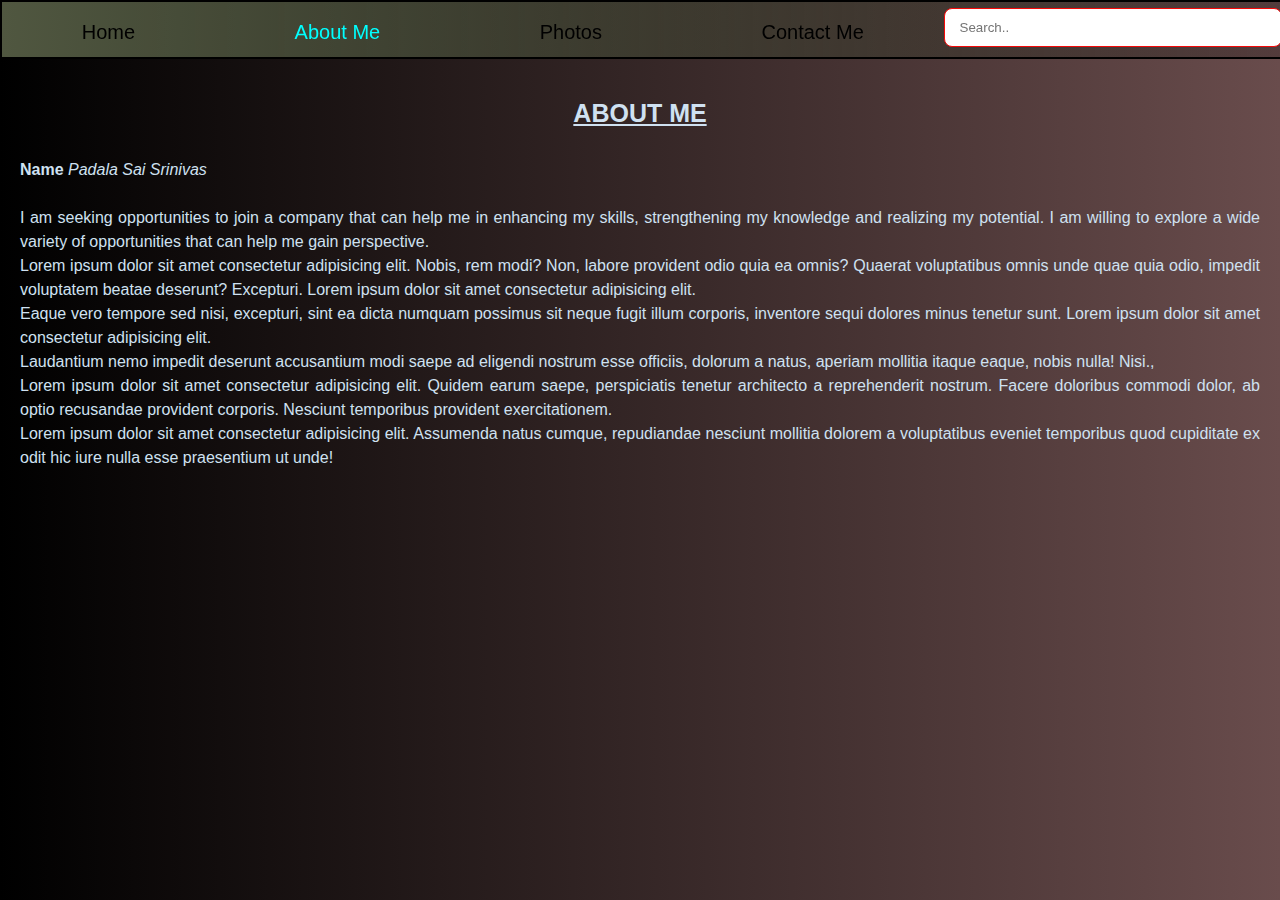
<file: about_me.html>
<!DOCTYPE html>
<html lang="en">
  <head>
    <meta charset="UTF-8" />
    <meta http-equiv="X-UA-Compatible" content="IE=edge" />
    <meta name="viewport" content="width=device-width, initial-scale=1.0" />
    <title>Portfolio Assignment</title>
    <link href="style.css" rel="stylesheet" />
  </head>
  <body>
    <header id="#home">
      <nav class="navigation">
        <a class="nav home" href="./index.html">Home</a>
        <a class="nav about" style="color: cyan" href="#about_me">About Me</a>
        <a class="nav photos" href="./photos.html">Photos</a>
        <a class="nav contact" href="./contact.html">Contact Me</a>
        <input
          class="nav search"
          type="text"
          name="search"
          id="search"
          placeholder="Search.."
        />
      </nav>
    </header>
    <section id="about_me">
      <h1>ABOUT ME</h1>
      <p><strong>Name</strong> <em>Padala Sai Srinivas</em></p>
      <br />
      <p class="intro">
        I am seeking opportunities to join a company that can help me in
        enhancing my skills, strengthening my knowledge and realizing my
        potential. I am willing to explore a wide variety of opportunities that
        can help me gain perspective.
        <br />Lorem ipsum dolor sit amet consectetur adipisicing elit. Nobis,
        rem modi? Non, labore provident odio quia ea omnis? Quaerat voluptatibus
        omnis unde quae quia odio, impedit voluptatem beatae deserunt?
        Excepturi. Lorem ipsum dolor sit amet consectetur adipisicing elit.
        <br />
        Eaque vero tempore sed nisi, excepturi, sint ea dicta numquam possimus
        sit neque fugit illum corporis, inventore sequi dolores minus tenetur
        sunt. Lorem ipsum dolor sit amet consectetur adipisicing elit. <br />
        Laudantium nemo impedit deserunt accusantium modi saepe ad eligendi
        nostrum esse officiis, dolorum a natus, aperiam mollitia itaque eaque,
        nobis nulla! Nisi.,<br />
        Lorem ipsum dolor sit amet consectetur adipisicing elit. Quidem earum
        saepe, perspiciatis tenetur architecto a reprehenderit nostrum. Facere
        doloribus commodi dolor, ab optio recusandae provident corporis.
        Nesciunt temporibus provident exercitationem.<br />
        Lorem ipsum dolor sit amet consectetur adipisicing elit. Assumenda natus
        cumque, repudiandae nesciunt mollitia dolorem a voluptatibus eveniet
        temporibus quod cupiditate ex odit hic iure nulla esse praesentium ut
        unde!
      </p>
    </section>
  </body>
</html>
</file>
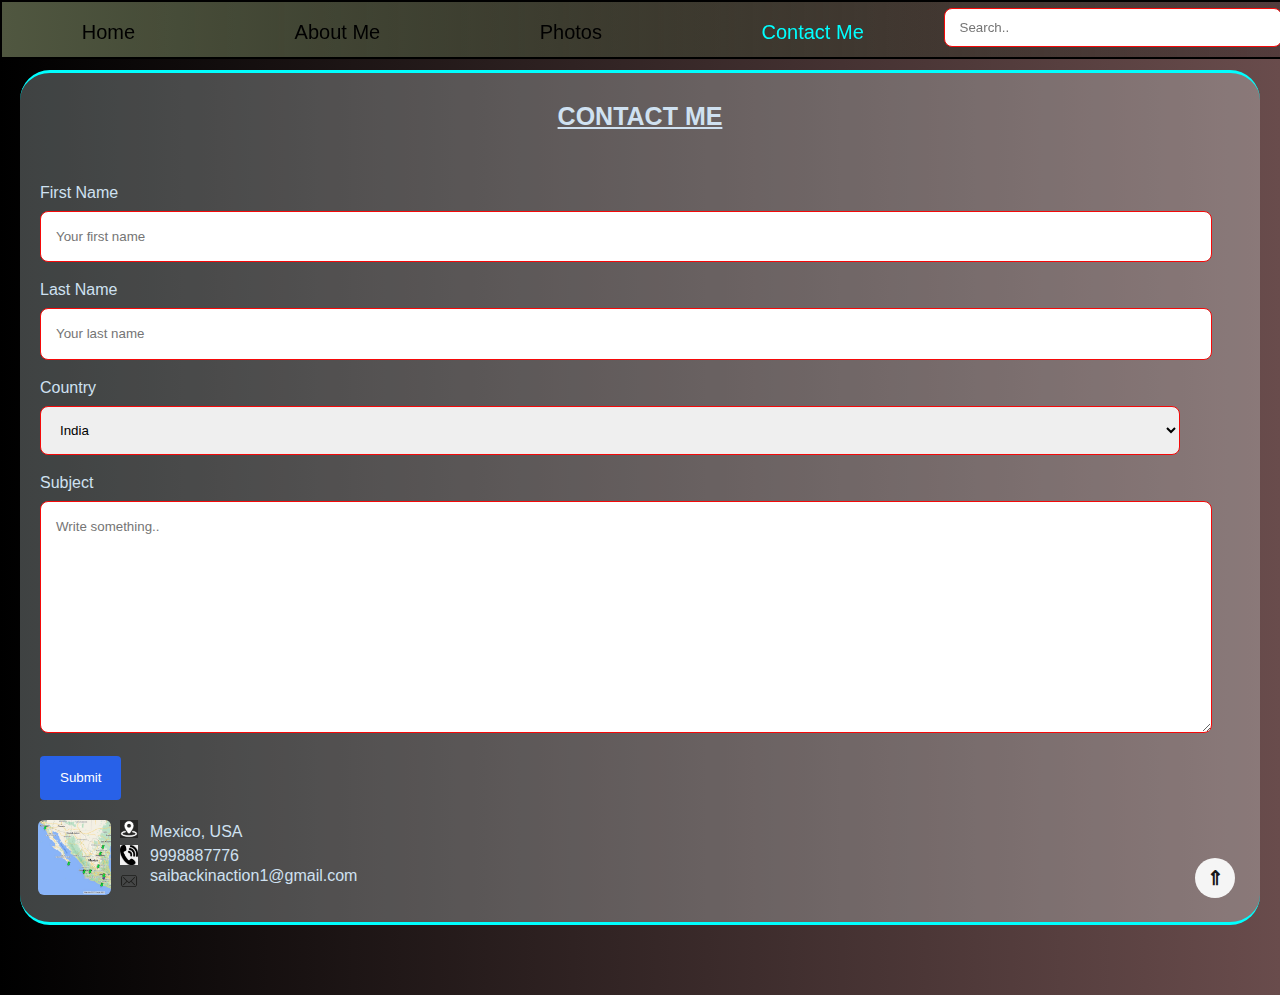
<file: contact.html>
<!DOCTYPE html>
<html lang="en">
  <head>
    <meta charset="UTF-8" />
    <meta http-equiv="X-UA-Compatible" content="IE=edge" />
    <meta name="viewport" content="width=device-width, initial-scale=1.0" />
    <title>Portfolio Assignment</title>
    <link href="style.css" rel="stylesheet" />
  </head>
  <body>
    <header id="#home">
      <nav class="navigation">
        <a class="nav home" href="./index.html">Home</a>
        <a class="nav about" href="./about_me.html">About Me</a>
        <a class="nav photos" href="./photos.html">Photos</a>
        <a class="nav contact" style="color: cyan" href="#contact_me"
          >Contact Me</a
        >
        <input
          class="nav search"
          type="text"
          name="search"
          id="search"
          placeholder="Search.."
        />
      </nav>
    </header>
    <section id="contact_me">
      <h1>CONTACT ME</h1>
      <div class="contact-container">
        <form action="./action_page.php" method="get">
          <label for="fname">First Name</label>
          <br />
          <input
            type="text"
            id="fname"
            name="firstname"
            placeholder="Your first name"
          /><br />
          <label for="lname">Last Name</label>
          <br />
          <input
            type="text"
            id="lname"
            name="lastname"
            placeholder="Your last name"
          /><br />

          <label for="country">Country</label>
          <br />
          <select id="country" name="country">
            <option value="India">India</option>
            <option value="australia">Australia</option>
            <option value="canada">Canada</option>
            <option value="usa">USA</option></select
          ><br />

          <label for="subject">Subject</label>
          <br />
          <textarea
            id="subject"
            name="subject"
            placeholder="Write something.."
            style="height: 200px"
          ></textarea
          ><br />

          <input type="submit" value="Submit" />
        </form>
      </div>
      <div class="contact">
        <img
          src="./map.jfif"
          alt="map of mexico"
          class="map"
          height="75"
          width="126"
        />
        <ul class="contact-info">
          <div class="location-img">
            <img src="./location.png" alt="location image" class="icon" />
            <li style="top: 0">Mexico, USA</li>
          </div>
          <div class="phone-img">
            <img src="./phone.png" alt="phone image" class="icon" />
            <li style="top: 24px">9998887776</li>
          </div>
          <div class="mail-img">
            <img src="./mail.png" alt="mail image" class="icon" />
            <li style="top: 44px">saibackinaction1@gmail.com</li>
          </div>
        </ul>
        <footer class="foot"><a href="#contact_me">&uArr;</a></footer>
      </div>
    </section>
  </body>
</html>
</file>
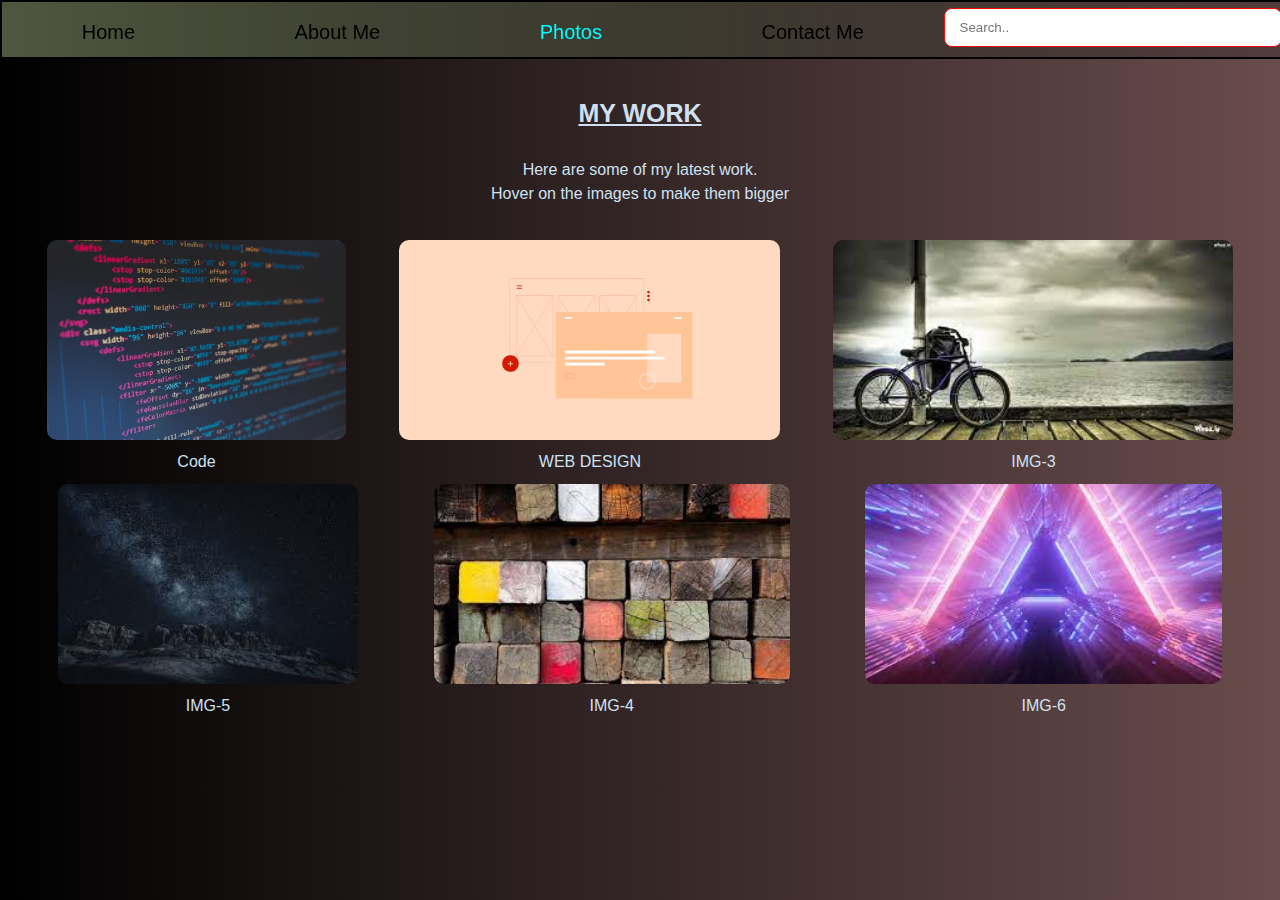
<file: photos.html>
<!DOCTYPE html>
<html lang="en">
  <head>
    <meta charset="UTF-8" />
    <meta http-equiv="X-UA-Compatible" content="IE=edge" />
    <meta name="viewport" content="width=device-width, initial-scale=1.0" />
    <title>Portfolio Assignment</title>
    <link href="style.css" rel="stylesheet" />
  </head>
  <body>
    <header id="#home">
      <nav class="navigation">
        <a class="nav home" href="./index.html">Home</a>
        <a class="nav about" href="./about_me.html">About Me</a>
        <a class="nav photos" id="current" href="#photos " style="color: cyan"
          >Photos</a
        >
        <a class="nav contact" href="./contact.html">Contact Me</a>
        <input
          class="nav search"
          type="text"
          name="search"
          id="search"
          placeholder="Search.."
        />
      </nav>
    </header>
    <section id="photos">
      <h1>MY WORK</h1>
      <p class="picinfo">
        Here are some of my latest work.<br />Hover on the images to make them
        bigger
      </p>
      <br />
      <div class="container-img">
        <div class="cont-1">
          <div class="ci img1">
            <img
              src="./img1.jfif"
              alt="my work"
              height="300"
              width="auto"
              class="pic"
            />
            <figcaption class="picinfo">Code</figcaption>
          </div>
          <div class="ci img2">
            <img
              src="./img2.avif"
              alt="my work"
              height="315"
              width="600"
              class="pic"
            />
            <figcaption class="picinfo">WEB DESIGN</figcaption>
          </div>
          <div class="ci img3">
            <img
              src="./img3.jfif"
              alt="img3"
              height="300"
              width="auto"
              class="pic"
            />
            <figcaption class="picinfo">IMG-3</figcaption>
          </div>
        </div>
        <div class="cont-2">
          <div class="ci img4">
            <img
              src="./img4.jfif"
              alt="my work"
              height="315"
              width="600"
              class="pic"
            />
            <figcaption class="picinfo">IMG-4</figcaption>
          </div>
          <div class="ci img5">
            <img
              src="./img5.jfif"
              alt="my work"
              height="315"
              width="600"
              class="pic"
            />
            <figcaption class="picinfo">IMG-5</figcaption>
          </div>
          <div class="ci img6">
            <img
              src="./img6.jfif"
              alt="my work"
              height="315"
              width="600"
              class="pic"
            />
            <figcaption class="picinfo">IMG-6</figcaption>
          </div>
        </div>
        <!-- <footer class="foot"><a href="#photos">&uArr;</a></footer> -->
      </div>
    </section>
  </body>
</html>
</file>
<file: style.css>
* {
  padding: 0;
  margin: 0;
  line-height: 1.5;
  font-family: "Lucida Sans", "Lucida Sans Regular", "Lucida Grande",
    "Lucida Sans Unicode", Geneva, Verdana, sans-serif;
}
body {
  /* border: 6px rgba(201, 204, 24, 0.812) dotted; */
  background-color: rgb(133, 133, 133);
  background: linear-gradient(270deg, #694c4c, #000000);
  color: rgb(207, 225, 241);
  margin-bottom: 10px;
}
.navigation {
  background: linear-gradient(90deg, #505740, #00000035);
  border: 2px black solid;

  display: flex;
  width: 100%;
  height: 55px;
  flex-wrap: wrap;

  position: fixed;
  top: 0;
}
.nav {
  width: auto;
  height: 20px;
  padding: 0 0;
  flex-grow: 1;
  justify-content: space-around;
  text-align: center;
}
/* #search {
  width: 120px;
  position: fixed;
  right: 2%;
  height: 7px;
  top: 0.3%;
} */
#search {
  /* flex-basis: 8%; */
  /* justify-content: flex-end; */

  width: auto;
  height: 7px;
  text-align: left;
  margin-bottom: 5px;
}
#current:link {
  color: #04aa6d;
}
a {
  margin: 15px;
  padding: 10px;
}
a:link,
a:visited {
  color: black;
  font-size: 20px;
  text-decoration: none;
}
a:hover,
a:active {
  color: rgb(255, 231, 202);
  font-weight: bold;
  /* background-color: rgb(89, 1, 40); */
  /* padding: 5px; */
  border-radius: 8px;
  transform: scale(1.1);
  transition: 0.3s ease-in-out;
}

/* .navigation {
  position: fixed;
  top: 0;
  left: 0;
  right: 0;
  background: linear-gradient(90deg, #505740, #00000035);
  display: block;
  border: 2px black solid;
  width: auto;
  padding: 10px 5px;
} */

/* Headings */
h1 {
  border: 10px;
  margin: auto;
  padding: 25px 0px 25px 0px;
  text-align: center;
  font-size: 25px;
  text-decoration: underline;
}

/*main*/
main {
  text-align: center;
}
main em {
  color: aquamarine;
  font-size: 40px;
}

/* about_me */
p {
  line-height: 1.5;
}
article {
  margin: 15px;
  padding: 15px;
  padding-top: 0px;
}
.intro {
  text-align: justify;
}

li {
  list-style: none;
}

/* photos */
.picinfo {
  text-align: center;
}
.pic {
  display: block;
  margin: 10px auto;
  border-radius: 10px;
  width: 50%;
  height: auto;
}
.pic:hover {
  cursor: pointer;
  transform: scale(1.3);
  transition: 0.3s ease-in-out;
}
/* .container-img {
  border: 2px solid whitesmoke;
  display: flex;
  flex-direction: row;
  flex-wrap: wrap;
  align-items: flex-start;
  justify-content: space-around;
  height: 500px;
} */
/* .container-img {
  position: relative;
} */
.cont-1,
.cont-2 {
  /* border: 2px solid white; */
  display: flex;
  flex-wrap: wrap;
  justify-content: space-around;
}
.ci img {
  height: 200px;
  width: auto;
}
.img1 {
  align-self: flex-start;
}
.img2 {
  align-self: flex-start;
}
.img3 {
  align-self: flex-start;
}
.img4 {
  align-self: flex-end;
  order: 1;
}
.img5 {
  align-self: flex-end;
}
.img6 {
  align-self: flex-end;
  order: 1;
}
/* .container-img .foot a {
  padding: 0;
  margin: 0;
  font-weight: bolder;
  text-align: center;
  background-color: whitesmoke;
  height: 30px;
  width: 30px;
  border-radius: 50%;
  position: sticky;

  right: 20%;
  bottom: 5%;
  padding: 5px 5px;
} */

/* contact me */
#contact_me {
  padding-bottom: 20px;
  border-top: 3px solid cyan;
  border-radius: 30px;
  border-bottom: 3px solid cyan;
  background-color: rgba(240, 255, 255, 0.258);
}
.contact-container {
  border-radius: 5px;
  border-bottom: 5px;
  padding: 20px;
}
label:hover {
  cursor: pointer;
}
input[type="text"],
select,
textarea {
  width: 95%;
  padding: 15px;
  border: 1px solid rgb(244, 9, 9);
  border-radius: 8px;

  margin-top: 6px;
  margin-bottom: 16px;
  resize: vertical;
}
input[type="submit"] {
  background-color: #2861e8;
  color: white;
  padding: 12px 20px;
  border: none;
  border-radius: 4px;
  cursor: pointer;
}
input[type="submit"]:hover {
  background-color: #04aa6d;
}
.contact {
  position: relative;
}
.map {
  border-radius: 6px;
  width: auto;
  margin-left: 18px;
}
.contact-info {
  position: absolute;
  bottom: 0;
  top: 0;
  left: 100px;
  right: auto;
}
.icon {
  width: 18px;
  height: auto;
}
.contact-info li {
  position: absolute;
  left: 30px;
  width: 240px;
}
.foot a {
  padding: 0;
  margin: 0;
  font-weight: bolder;
  text-align: center;
  background-color: whitesmoke;
  height: 30px;
  width: 30px;
  border-radius: 50%;
  position: absolute;
  right: 2%;
  bottom: 5%;
  padding: 5px 5px;
}
.foot a:link,
.foot a:visited {
  color: rgb(24, 24, 24);
  font-size: 20px;
}
.foot a:hover,
.foot a:active {
  color: #ffffff;
  background-color: black;
}
/* .foot a {
  background-color: rgba(255, 255, 255, 0.807);
  font-weight: bolder;
  display: inline;
  position: absolute;
  right: 2%;
  bottom: 5%;
  border-left: 10px;
  border-right: 80px;
  height: 50px;
  width: 50px;
  border-radius: 50%;
} */

#photos,
#contact_me,
#about_me,
main {
  margin: 70px 20px;
}

/* media queiries */
@media screen and (max-width: 651px) and (min-width: 499px) {
  .navigation {
    height: 100px;
    width: 100%;
  }
  #photos,
  #contact_me,
  #about_me,
  main {
    margin: 110px 20px;
    margin-bottom: 30px;
  }
}

@media screen and (max-width: 500px) {
  .navigation {
    flex-direction: column;
    /* align-items: center; */
    height: 250px;
    width: 100%;
    border-bottom: auto;
    align-items: center;
  }
  .nav {
    width: 100%;
    padding: 0 0;
    text-align: center;
  }
  #search {
    width: 50%;
  }
  #photos,
  #contact_me,
  #about_me,
  main {
    margin: 260px 20px;
    margin-bottom: 50px;
  }
} ;
</file>
